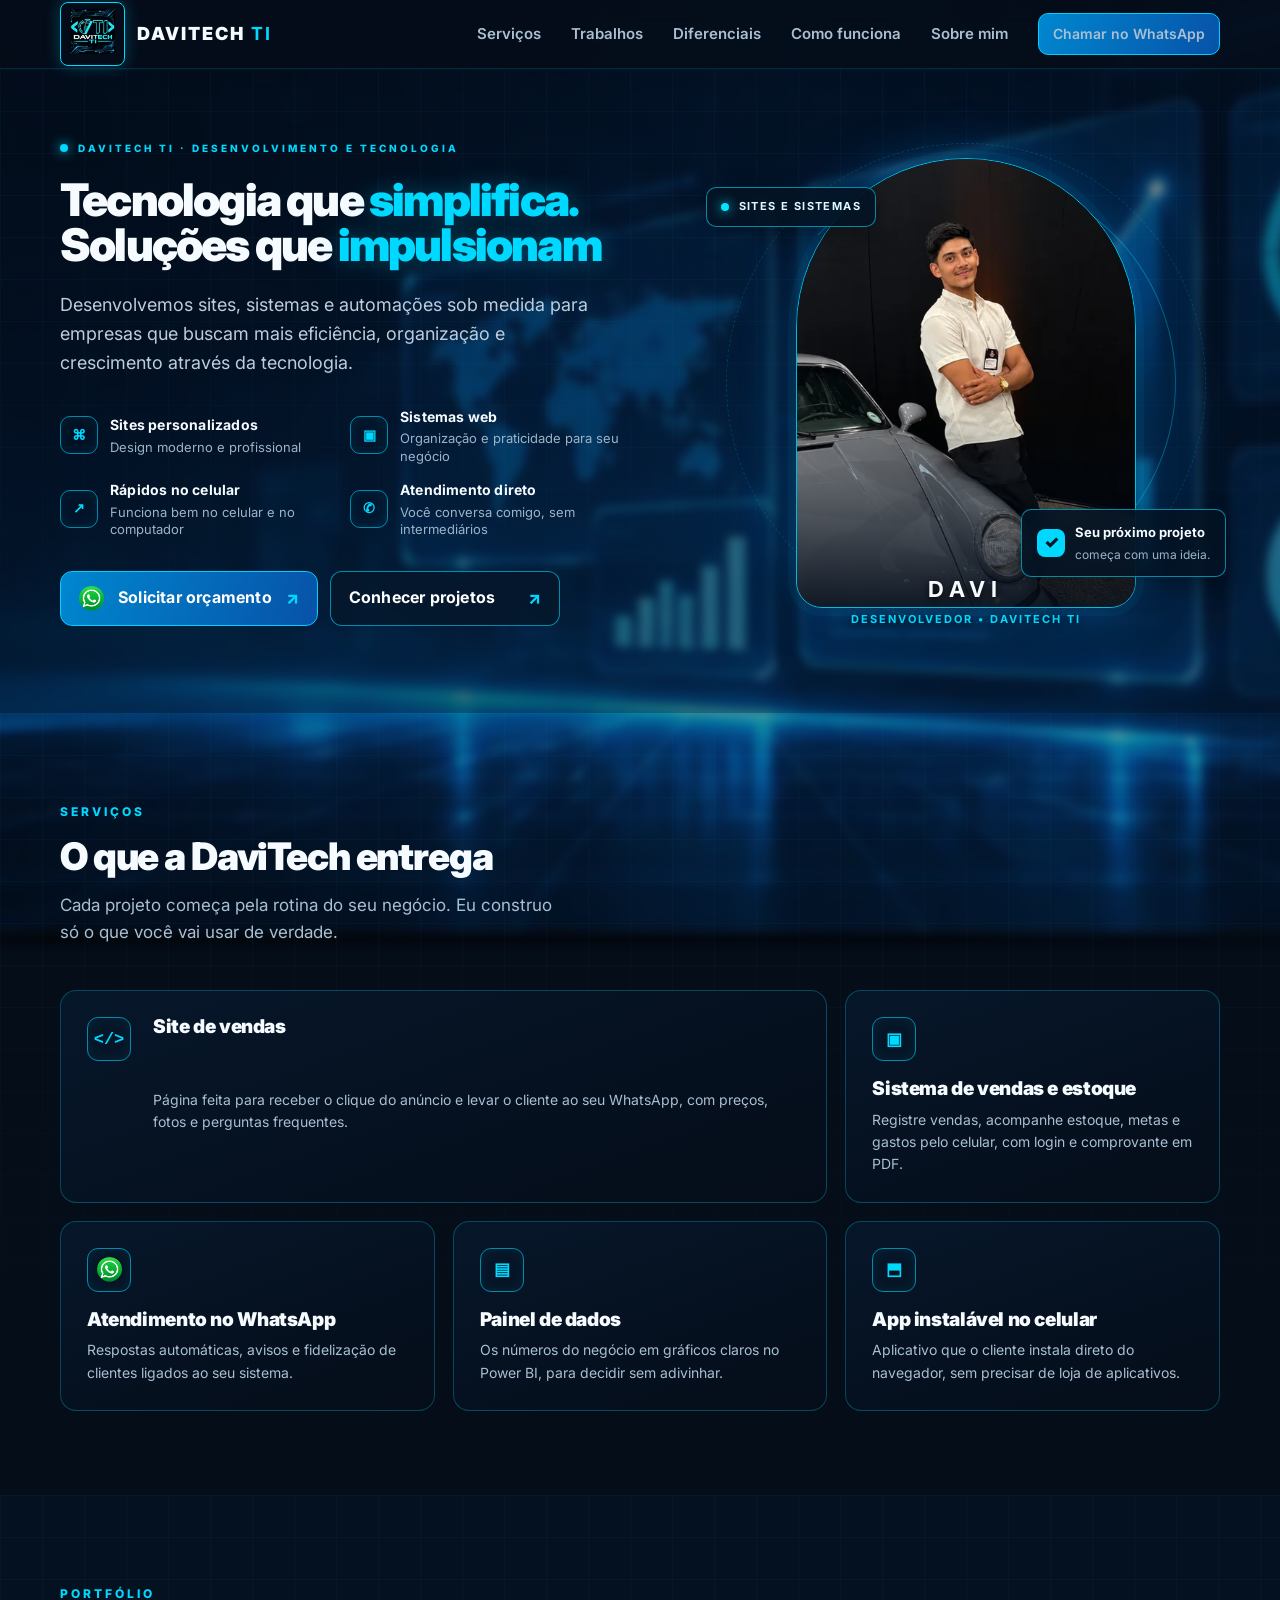
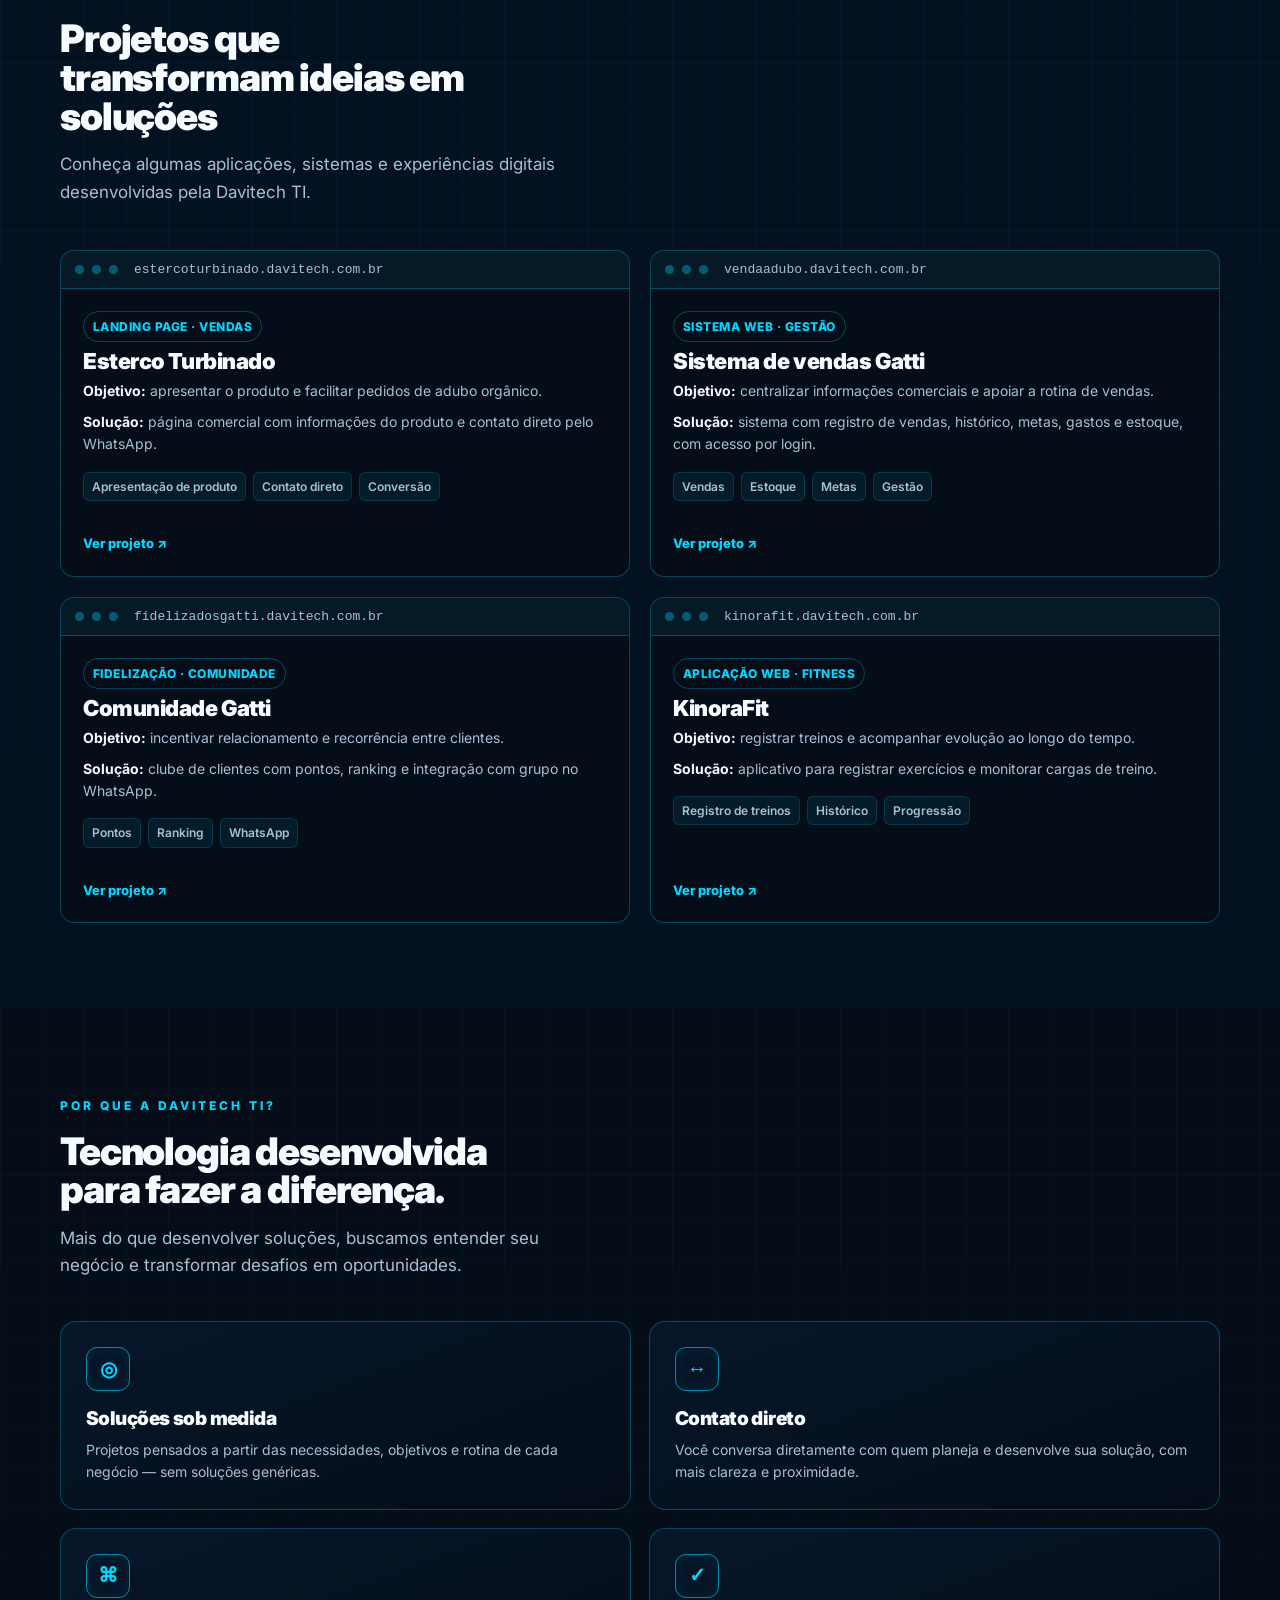
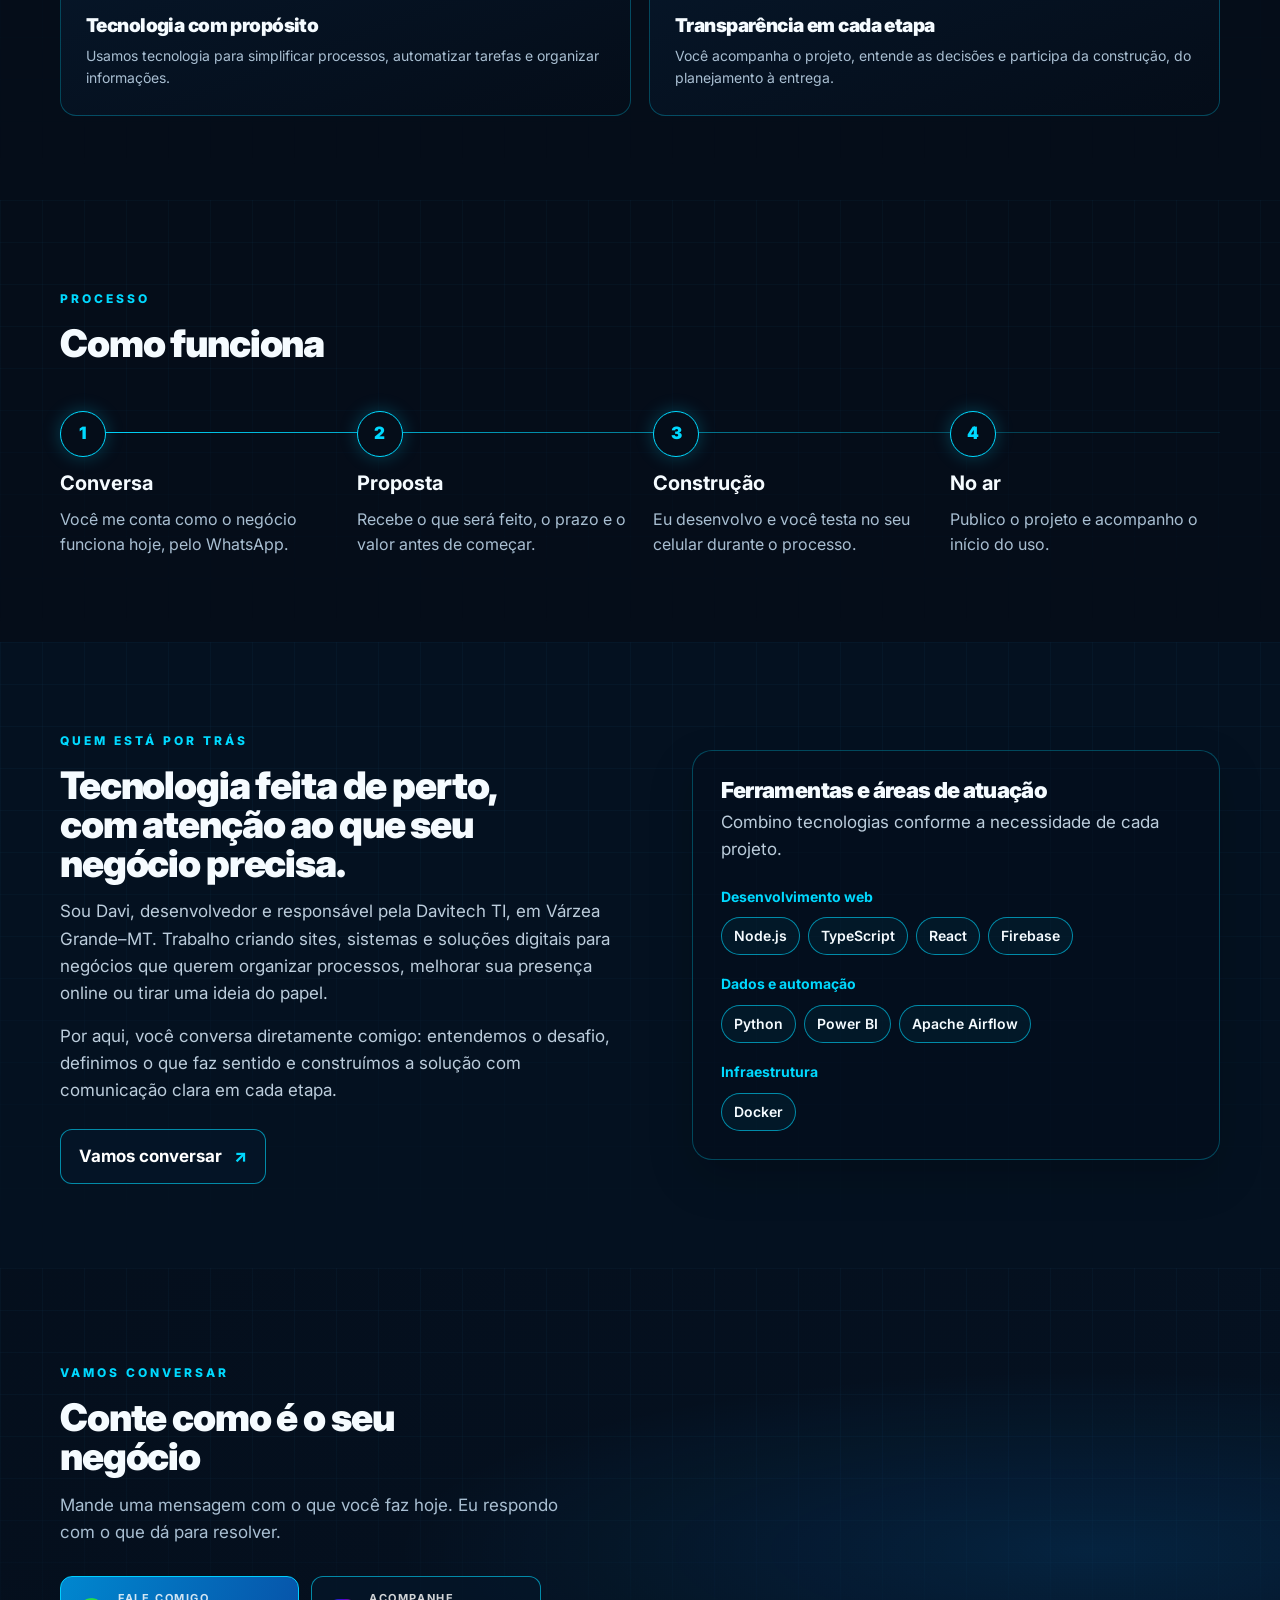
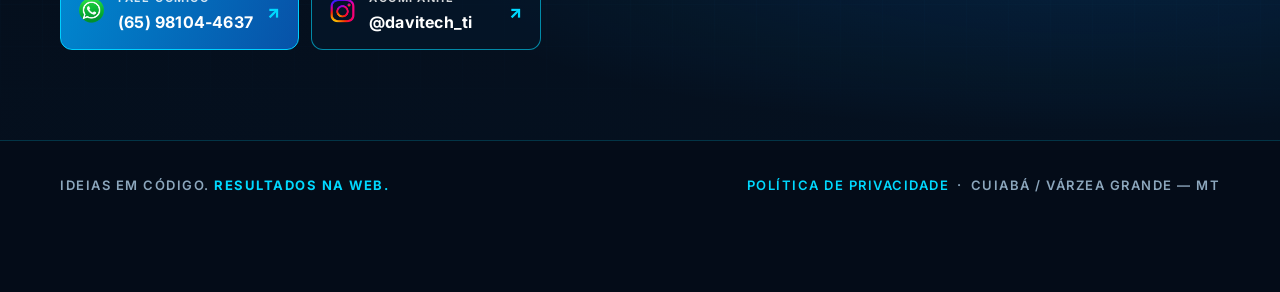
<file: index.html>
<!DOCTYPE html>
<html lang="pt-BR">

<head>
  <meta charset="utf-8">
  <meta name="viewport" content="width=device-width, initial-scale=1">
  <title>Davitech TI | Sites, sistemas e automações em Cuiabá e Várzea Grande</title>
  <meta name="description"
    content="Desenvolvimento de sites, sistemas e automações sob medida para negócios em Cuiabá, Várzea Grande e região. Atendimento direto pelo WhatsApp.">
  <meta name="theme-color" content="#061323">
  <meta name="robots" content="index, follow">
  <link rel="canonical" href="https://davitech.com.br/">
  <meta property="og:type" content="website">
  <meta property="og:locale" content="pt_BR">
  <meta property="og:title" content="Davitech TI | Tecnologia que simplifica negócios">
  <meta property="og:description" content="Sites, sistemas e automações sob medida para negócios de Cuiabá, Várzea Grande e região.">
  <meta property="og:url" content="https://davitech.com.br/">
  <meta property="og:site_name" content="Davitech TI">
  <meta property="og:image" content="https://davitech.com.br/img/og-image.jpg">
  <meta property="og:image:type" content="image/jpeg">
  <meta property="og:image:width" content="1200">
  <meta property="og:image:height" content="630">
  <meta property="og:image:alt" content="Tecnologia e painel digital representando soluções da Davitech TI">
  <meta name="twitter:card" content="summary_large_image">
  <meta name="twitter:title" content="Davitech TI | Tecnologia que simplifica negócios">
  <meta name="twitter:description" content="Sites, sistemas e automações sob medida para negócios.">
  <meta name="twitter:image" content="https://davitech.com.br/img/og-image.jpg">
  <link rel="icon" href="favicon.ico" sizes="48x48">
  <link rel="icon" type="image/png" href="img/favicon-32.png" sizes="32x32">
  <link rel="icon" type="image/webp" href="img/logo.webp" sizes="160x160">
  <link rel="apple-touch-icon" href="img/apple-touch-icon.png">

  <link rel="preconnect" href="https://fonts.googleapis.com">
  <link rel="preconnect" href="https://fonts.gstatic.com" crossorigin>
  <link href="https://fonts.googleapis.com/css2?family=Inter:wght@400;500;600;700;800;900&display=swap"
    rel="stylesheet">

  <link rel="stylesheet" href="css/style.css">

  <script type="application/ld+json">
  {
    "@context": "https://schema.org",
    "@type": "ProfessionalService",
    "name": "Davitech TI",
    "description": "Desenvolvimento de sites, sistemas e automações sob medida para negócios em Cuiabá, Várzea Grande e região.",
    "url": "https://davitech.com.br/",
    "logo": "https://davitech.com.br/img/logo.webp",
    "image": "https://davitech.com.br/img/og-image.jpg",
    "telephone": "+55-65-98104-4637",
    "founder": { "@type": "Person", "name": "Davi" },
    "address": {
      "@type": "PostalAddress",
      "addressLocality": "Várzea Grande",
      "addressRegion": "MT",
      "addressCountry": "BR"
    },
    "areaServed": [
      { "@type": "City", "name": "Cuiabá" },
      { "@type": "City", "name": "Várzea Grande" },
      { "@type": "AdministrativeArea", "name": "Mato Grosso" }
    ],
    "knowsAbout": ["Desenvolvimento de sites", "Sistemas web", "Automações", "Análise de dados"],
    "sameAs": ["https://instagram.com/davitech_ti"]
  }
  </script>

  <!--
  ANÚNCIOS: quando criar o Pixel da Meta e o Google Analytics, cole os códigos aqui.
  Lembre de avisar os visitantes (LGPD) numa página de privacidade.
-->

</head>

<body>

  <header class="topo">
    <div class="wrap">
      <a class="marca" href="#inicio" aria-label="DaviTech TI, início"><span class="marca-sinal"><img
            src="img/logo.webp" alt="Davitech TI" width="45" height="45"></span><span class="marca-texto">DAVITECH <b>TI</b></span></a>
      <nav class="menu" id="menu-principal" aria-label="Principal">
        <a class="l" href="#servicos">Serviços</a>
        <a class="l" href="#trabalhos">Trabalhos</a>
        <a class="l" href="#diferenciais">Diferenciais</a>
        <a class="l" href="#como">Como funciona</a>
        <a class="l" href="#sobre">Sobre mim</a>
        <a class="btn principal mini" data-wa href="https://wa.me/5565981044637" target="_blank" rel="noopener">Chamar
          no WhatsApp</a>
      </nav>

      <button class="menu-toggle" type="button" aria-label="Abrir menu" aria-expanded="false"
        aria-controls="menu-principal">
        <span></span>
        <span></span>
        <span></span>
      </button>
    </div>
  </header>

  <main id="inicio">

    <!-- HERO -->
    <section class="hero grade">
      <div class="wrap hero-grid">
        <div>
          <p class="eyebrow"><i></i>DAVITECH TI · DESENVOLVIMENTO E TECNOLOGIA</p>
          <h1>Tecnologia que <em>simplifica.</em> Soluções que <em>impulsionam</em></h1>
          <p class="intro">Desenvolvemos sites, sistemas e automações sob medida para empresas que buscam mais 
            eficiência, organização e crescimento através da tecnologia.</p>
          <ul class="pontos">
            <li><span class="ico">⌘</span><span><b>Sites personalizados</b><span>Design moderno e profissional</span></span></li>
            <li><span class="ico">▣</span><span><b>Sistemas web</b><span>Organização e praticidade para seu
                  negócio</span></span></li>
            <li><span class="ico">↗</span><span><b>Rápidos no celular</b><span>Funciona bem no celular e no
                  computador</span></span></li>
            <li><span class="ico">✆</span><span><b>Atendimento direto</b><span>Você conversa comigo, sem
                  intermediários</span></span></li>
          </ul>
          <div class="acoes">
            <a class="btn principal" data-wa href="https://wa.me/5565981044637" target="_blank" rel="noopener"><img
                src="img/whats.webp" alt="WhatsApp" width="25" height="25"><span><strong>Solicitar orçamento</strong></span><b class="seta">↗</b></a>
            <a class="btn secundario" href="#trabalhos"><span><strong>Conhecer projetos</strong></span><b class="seta">↗</b></a>
          </div>
        </div>

        <div class="retrato">
          <div class="orbita a"></div>
          <div class="orbita b"></div>
          <div class="moldura"><img src="img/minha-foto.webp" alt="Davi, fundador da Davitech TI" width="540"
              height="675" fetchpriority="high"></div>
          <div class="flutua um"><span class="pulso"></span>SITES E SISTEMAS</div>
          <div class="flutua dois"><span class="ok">✓</span><span><b>Seu próximo projeto</b><small>começa com uma
                ideia.</small></span></div>
          <div class="legenda"><b>DAVI</b><span>DESENVOLVEDOR • DAVITECH TI</span></div>
        </div>
      </div>
    </section>

    <!-- SERVIÇOS -->
    <section id="servicos" class="bloco grade">
      <div class="wrap">
        <span class="rotulo">SERVIÇOS</span>
        <h2 class="titulo">O que a DaviTech entrega</h2>
        <p class="sub">Cada projeto começa pela rotina do seu negócio. Eu construo só o que você vai usar de verdade.
        </p>
        <div class="servicos">
          <article class="servico destaque"><span class="ico">&lt;/&gt;</span>
            <h3>Site de vendas</h3>
            <p>Página feita para receber o clique do anúncio e levar o cliente ao seu WhatsApp, com preços, fotos e
              perguntas frequentes.</p>
          </article>
          <article class="servico"><span class="ico">▣</span>
            <h3>Sistema de vendas e estoque</h3>
            <p>Registre vendas, acompanhe estoque, metas e gastos pelo celular, com login e comprovante em PDF.</p>
          </article>
          <article class="servico"><span class="ico"><img src="img/whats.webp" alt="WhatsApp" width="25"
                height="25"></span>
            <h3>Atendimento no WhatsApp</h3>
            <p>Respostas automáticas, avisos e fidelização de clientes ligados ao seu sistema.</p>
          </article>
          <article class="servico"><span class="ico">▤</span>
            <h3>Painel de dados</h3>
            <p>Os números do negócio em gráficos claros no Power BI, para decidir sem adivinhar.</p>
          </article>
          <article class="servico"><span class="ico">⬒</span>
            <h3>App instalável no celular</h3>
            <p>Aplicativo que o cliente instala direto do navegador, sem precisar de loja de aplicativos.</p>
          </article>
        </div>
      </div>
    </section>

    <!-- PORTFÓLIO -->
    <section id="trabalhos" class="bloco alt grade">
      <div class="wrap">
        <span class="rotulo">PORTFÓLIO</span>
        <h2 class="titulo">Projetos que transformam ideias em soluções</h2>
        <p class="sub">Conheça algumas aplicações, sistemas e experiências digitais desenvolvidas pela Davitech TI.</p>
        <div class="trabalhos">
          <article class="janela">
            <div class="barra"><i></i><i></i><i></i><span>estercoturbinado.davitech.com.br</span></div>
            <div class="corpo">
              <span class="case-categoria">Landing page · Vendas</span>
              <h3>Esterco Turbinado</h3>
              <p><b>Objetivo:</b> apresentar o produto e facilitar pedidos de adubo orgânico.</p>
              <p><b>Solução:</b> página comercial com informações do produto e contato direto pelo WhatsApp.</p>
              <ul class="case-tags"><li>Apresentação de produto</li><li>Contato direto</li><li>Conversão</li></ul>
              <a class="abrir" href="https://estercoturbinado.davitech.com.br" target="_blank" rel="noopener">Ver projeto ↗</a>
            </div>
          </article>
          <article class="janela">
            <div class="barra"><i></i><i></i><i></i><span>vendaadubo.davitech.com.br</span></div>
            <div class="corpo">
              <span class="case-categoria">Sistema web · Gestão</span>
              <h3>Sistema de vendas Gatti</h3>
              <p><b>Objetivo:</b> centralizar informações comerciais e apoiar a rotina de vendas.</p>
              <p><b>Solução:</b> sistema com registro de vendas, histórico, metas, gastos e estoque, com acesso por login.</p>
              <ul class="case-tags"><li>Vendas</li><li>Estoque</li><li>Metas</li><li>Gestão</li></ul>
              <a class="abrir" href="https://venda-viw.davitech.com.br/" target="_blank" rel="noopener">Ver projeto ↗</a>
            </div>
          </article>
          <article class="janela">
            <div class="barra"><i></i><i></i><i></i><span>fidelizadosgatti.davitech.com.br</span></div>
            <div class="corpo">
              <span class="case-categoria">Fidelização · Comunidade</span>
              <h3>Comunidade Gatti</h3>
              <p><b>Objetivo:</b> incentivar relacionamento e recorrência entre clientes.</p>
              <p><b>Solução:</b> clube de clientes com pontos, ranking e integração com grupo no WhatsApp.</p>
              <ul class="case-tags"><li>Pontos</li><li>Ranking</li><li>WhatsApp</li></ul>
              <a class="abrir" href="https://fidelizados.netlify.app" target="_blank" rel="noopener">Ver projeto ↗</a>
            </div>
          </article>
          <article class="janela">
            <div class="barra"><i></i><i></i><i></i><span>kinorafit.davitech.com.br</span></div>
            <div class="corpo">
              <span class="case-categoria">Aplicação web · Fitness</span>
              <h3>KinoraFit</h3>
              <p><b>Objetivo:</b> registrar treinos e acompanhar evolução ao longo do tempo.</p>
              <p><b>Solução:</b> aplicativo para registrar exercícios e monitorar cargas de treino.</p>
              <ul class="case-tags"><li>Registro de treinos</li><li>Histórico</li><li>Progressão</li></ul>
              <a class="abrir" href="https://kinorafit.davitech.com.br" target="_blank" rel="noopener">Ver projeto ↗</a>
            </div>
          </article>
        </div>
      </div>
    </section>

    <!-- DIFERENCIAIS -->
    <section id="diferenciais" class="bloco grade">
      <div class="wrap">
        <span class="rotulo">POR QUE A DAVITECH TI?</span>
        <h2 class="titulo">Tecnologia desenvolvida para fazer a diferença.</h2>
        <p class="sub">Mais do que desenvolver soluções, buscamos entender seu negócio e transformar desafios em oportunidades.</p>
        <div class="diferenciais">
          <article class="diferencial"><span class="ico" aria-hidden="true">◎</span><h3>Soluções sob medida</h3><p>Projetos pensados a partir das necessidades, objetivos e rotina de cada negócio — sem soluções genéricas.</p></article>
          <article class="diferencial"><span class="ico" aria-hidden="true">↔</span><h3>Contato direto</h3><p>Você conversa diretamente com quem planeja e desenvolve sua solução, com mais clareza e proximidade.</p></article>
          <article class="diferencial"><span class="ico" aria-hidden="true">⌘</span><h3>Tecnologia com propósito</h3><p>Usamos tecnologia para simplificar processos, automatizar tarefas e organizar informações.</p></article>
          <article class="diferencial"><span class="ico" aria-hidden="true">✓</span><h3>Transparência em cada etapa</h3><p>Você acompanha o projeto, entende as decisões e participa da construção, do planejamento à entrega.</p></article>
        </div>
      </div>
    </section>

    <!-- COMO FUNCIONA -->
    <section id="como" class="bloco grade">
      <div class="wrap">
        <span class="rotulo">PROCESSO</span>
        <h2 class="titulo">Como funciona</h2>
        <ol class="passos">
          <li><b>Conversa</b><span>Você me conta como o negócio funciona hoje, pelo WhatsApp.</span></li>
          <li><b>Proposta</b><span>Recebe o que será feito, o prazo e o valor antes de começar.</span></li>
          <li><b>Construção</b><span>Eu desenvolvo e você testa no seu celular durante o processo.</span></li>
          <li><b>No ar</b><span>Publico o projeto e acompanho o início do uso.</span></li>
        </ol>
      </div>
    </section>

    <!-- SOBRE -->
    <section id="sobre" class="bloco alt grade">
      <div class="wrap sobre">
        <div class="sobre-texto">
          <span class="rotulo">QUEM ESTÁ POR TRÁS</span>
          <h2 class="titulo">Tecnologia feita de perto, com atenção ao que seu negócio precisa.</h2>
          <p>Sou Davi, desenvolvedor e responsável pela Davitech TI, em Várzea Grande–MT. Trabalho criando sites, sistemas e soluções digitais para negócios que querem organizar processos, melhorar sua presença online ou tirar uma ideia do papel.</p>
          <p>Por aqui, você conversa diretamente comigo: entendemos o desafio, definimos o que faz sentido e construímos a solução com comunicação clara em cada etapa.</p>
          <a class="btn secundario sobre-cta" href="https://wa.me/5565981044637?text=Olá%2C%20Davi!%20Quero%20conhecer%20melhor%20seu%20trabalho." target="_blank" rel="noopener">Vamos conversar <b class="seta">↗</b></a>
        </div>
        <div class="sobre-capacidades">
          <h3>Ferramentas e áreas de atuação</h3>
          <p>Combino tecnologias conforme a necessidade de cada projeto.</p>
          <div class="tec-grupos">
            <div class="tec-grupo"><b>Desenvolvimento web</b><ul class="tec" aria-label="Tecnologias de desenvolvimento web"><li>Node.js</li><li>TypeScript</li><li>React</li><li>Firebase</li></ul></div>
            <div class="tec-grupo"><b>Dados e automação</b><ul class="tec" aria-label="Tecnologias de dados e automação"><li>Python</li><li>Power BI</li><li>Apache Airflow</li></ul></div>
            <div class="tec-grupo"><b>Infraestrutura</b><ul class="tec" aria-label="Tecnologias de infraestrutura"><li>Docker</li></ul></div>
          </div>
        </div>
      </div>
    </section>

    <!-- CHAMADA FINAL -->
    <section class="final grade">
      <div class="wrap">
        <span class="rotulo">VAMOS CONVERSAR</span>
        <h2 class="titulo">Conte como é o seu negócio</h2>
        <p class="sub">Mande uma mensagem com o que você faz hoje. Eu respondo com o que dá para resolver.</p>
        <div class="acoes">
          <a class="btn principal" data-wa href="https://wa.me/5565981044637" target="_blank" rel="noopener"><span
              class="ic"><img src="img/whats.webp" alt="WhatsApp" width="25" height="25"></span><span><small>FALE
                COMIGO</small><strong>(65) 98104-4637</strong></span><b class="seta">↗</b></a>
          <a class="btn secundario" href="https://instagram.com/davitech_ti" target="_blank" rel="noopener"><span
              class="ic"><img src="img/insta.webp" alt="Instagram" width="25"
                height="25"></span><span><small>ACOMPANHE</small><strong>@davitech_ti</strong></span><b
              class="seta">↗</b></a>
        </div>
      </div>
    </section>
  </main>

  <footer>
    <div class="wrap">
      <span>IDEIAS EM CÓDIGO. <b>RESULTADOS NA WEB.</b></span>
      <span class="rodape-links">
        <a class="abrir-politica" href="privacidade.html">POLÍTICA DE PRIVACIDADE</a>
        <span aria-hidden="true">·</span>
        <span>CUIABÁ / VÁRZEA GRANDE — MT</span>
      </span>
    </div>
  </footer>

  <div class="fixo"><a class="btn principal" data-wa href="https://wa.me/5565981044637" target="_blank"
      rel="noopener" aria-label="Solicitar orçamento pelo WhatsApp"><img src="img/whats.webp" alt="" width="22" height="22">Solicitar orçamento</a></div>

  <script>
    // Mensagem que já vem escrita no WhatsApp do cliente.
    // Se o visitante chegou por anúncio com utm_campaign ou utm_source, a origem vai junto.
    (function () {
      var msg = "Olá, Davi! Vi o site da DaviTech e quero conversar sobre o meu negócio.";
      try {
        var p = new URLSearchParams(location.search);
        var origem = p.get("utm_campaign") || p.get("utm_source");
        if (origem) msg += " (origem: " + origem + ")";
      } catch (e) { }
      document.querySelectorAll("[data-wa]").forEach(function (a) {
        a.href = "https://wa.me/5565981044637?text=" + encodeURIComponent(msg);
      });
    })();

    const botaoMenu = document.querySelector('.menu-toggle');
    const menu = document.querySelector('#menu-principal');

    botaoMenu.addEventListener('click', function () {

      const aberto = menu.classList.toggle('aberto');

      botaoMenu.classList.toggle('ativo', aberto);

      botaoMenu.setAttribute('aria-expanded', aberto);

      botaoMenu.setAttribute(
        'aria-label',
        aberto ? 'Fechar menu' : 'Abrir menu'
      );

    });

    menu.querySelectorAll('a').forEach(link => {
      link.addEventListener('click', function () {

        menu.classList.remove('aberto');
        botaoMenu.classList.remove('ativo');

        botaoMenu.setAttribute('aria-expanded', 'false');
        botaoMenu.setAttribute('aria-label', 'Abrir menu');

      });
    });

    document.addEventListener('keydown', function (event) {
      if (event.key !== 'Escape') return;
      menu.classList.remove('aberto');
      botaoMenu.classList.remove('ativo');
      botaoMenu.setAttribute('aria-expanded', 'false');
      botaoMenu.setAttribute('aria-label', 'Abrir menu');
    });
  </script>
</body>

</html>
</file>
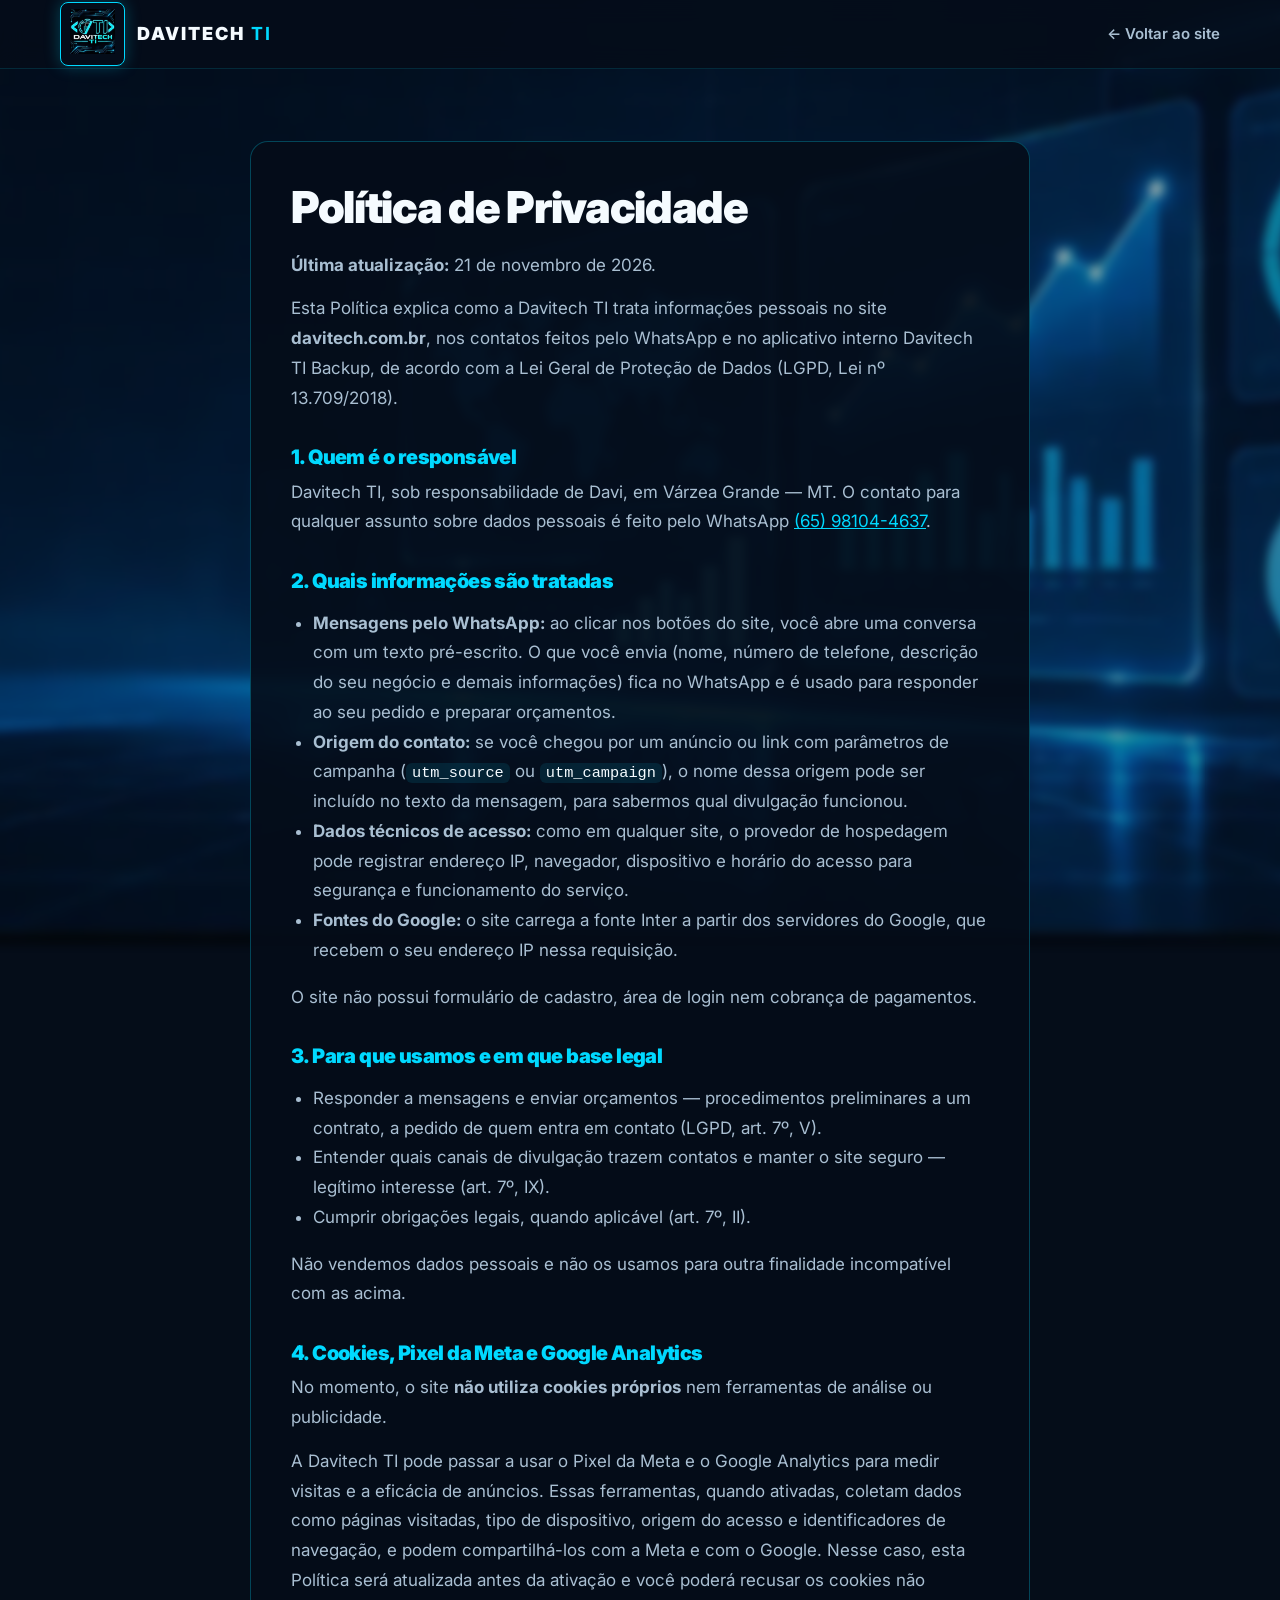
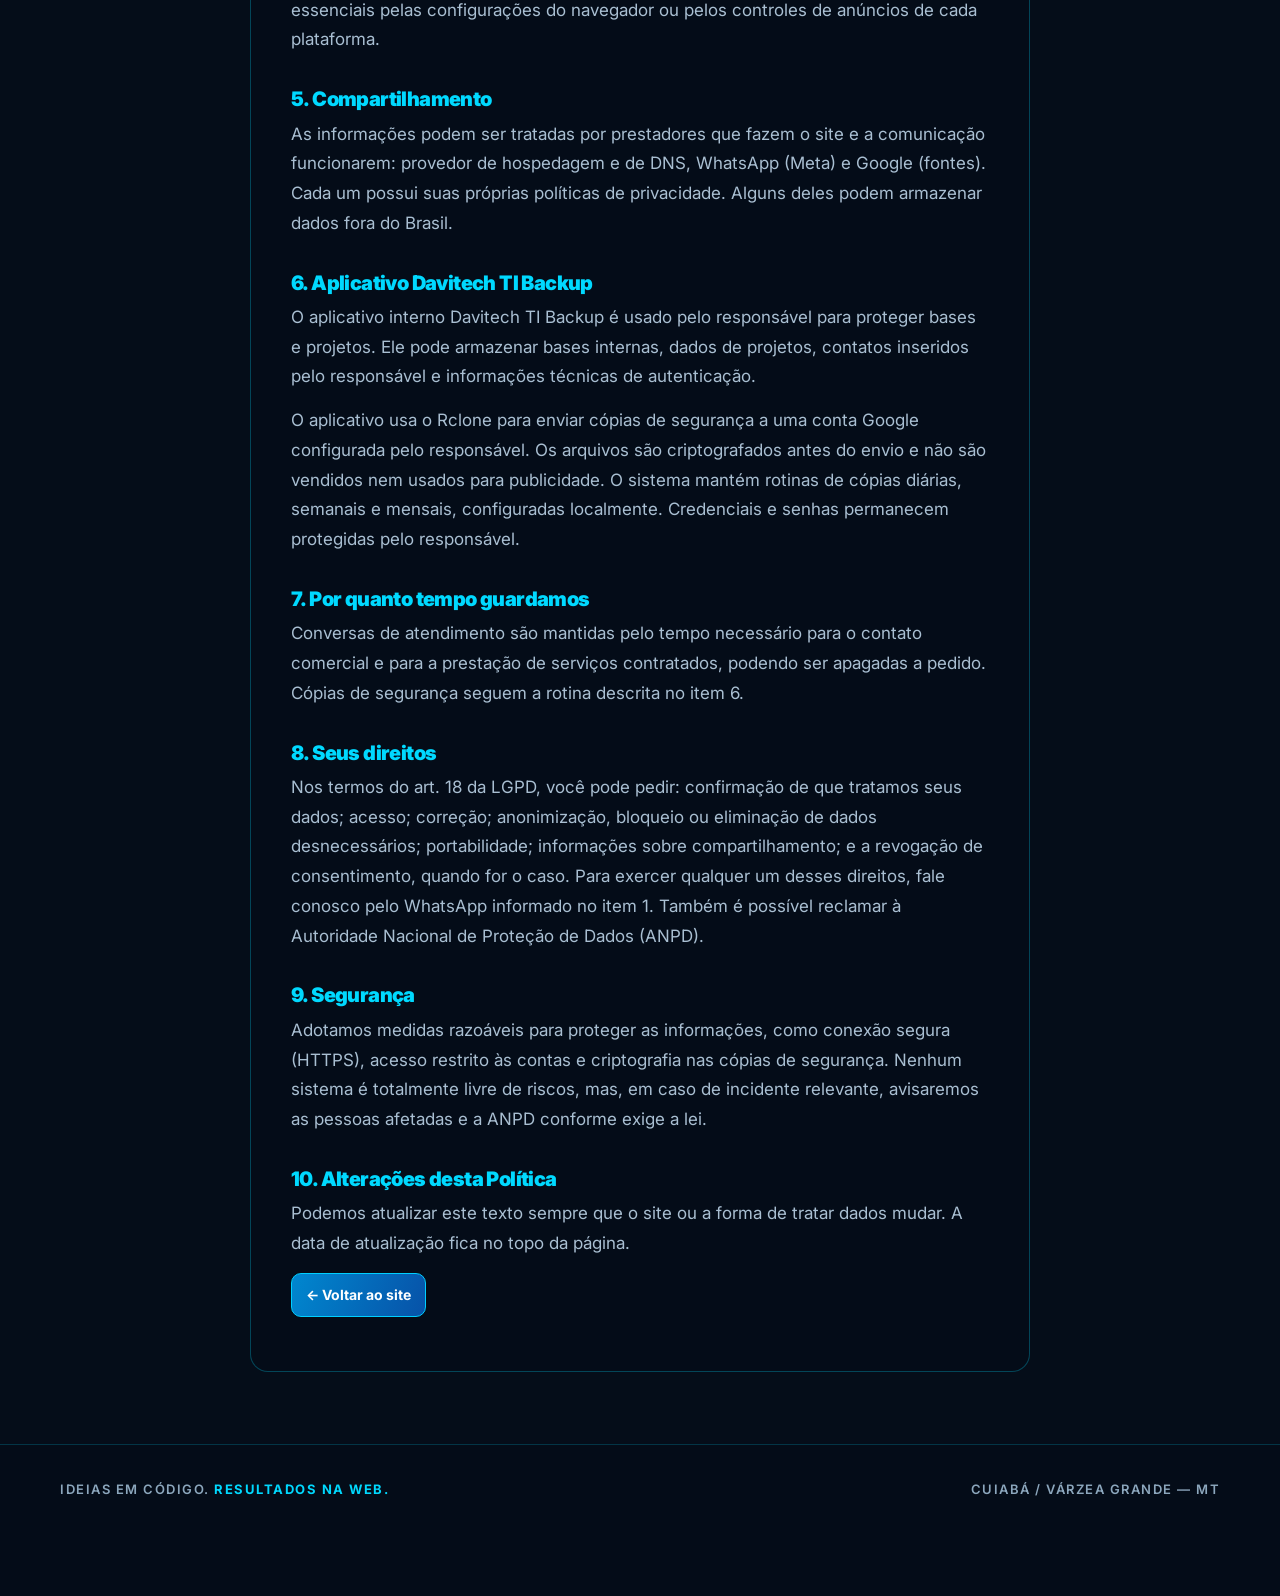
<file: privacidade.html>
<!DOCTYPE html>
<html lang="pt-BR">

<head>
  <meta charset="utf-8">
  <meta name="viewport" content="width=device-width, initial-scale=1">
  <title>Política de Privacidade | Davitech TI</title>
  <meta name="description"
    content="Como a Davitech TI trata dados pessoais no site davitech.com.br, nos contatos pelo WhatsApp e no aplicativo Davitech TI Backup.">
  <meta name="theme-color" content="#061323">
  <meta name="robots" content="index, follow">
  <link rel="canonical" href="https://davitech.com.br/privacidade.html">
  <meta property="og:type" content="website">
  <meta property="og:locale" content="pt_BR">
  <meta property="og:title" content="Política de Privacidade | Davitech TI">
  <meta property="og:description" content="Como a Davitech TI trata dados pessoais e informações de contato.">
  <meta property="og:url" content="https://davitech.com.br/privacidade.html">
  <meta property="og:site_name" content="Davitech TI">
  <meta property="og:image" content="https://davitech.com.br/img/og-image.jpg">
  <meta property="og:image:type" content="image/jpeg">
  <meta property="og:image:width" content="1200">
  <meta property="og:image:height" content="630">
  <link rel="icon" href="favicon.ico" sizes="48x48">
  <link rel="icon" type="image/png" href="img/favicon-32.png" sizes="32x32">
  <link rel="apple-touch-icon" href="img/apple-touch-icon.png">

  <link rel="preconnect" href="https://fonts.googleapis.com">
  <link rel="preconnect" href="https://fonts.gstatic.com" crossorigin>
  <link href="https://fonts.googleapis.com/css2?family=Inter:wght@400;500;600;700;800;900&display=swap"
    rel="stylesheet">

  <link rel="stylesheet" href="css/style.css">
</head>

<body>

  <header class="topo">
    <div class="wrap">
      <a class="marca" href="index.html" aria-label="DaviTech TI, página inicial"><span class="marca-sinal"><img
            src="img/logo.webp" alt="Davitech TI" width="45" height="45"></span><span class="marca-texto">DAVITECH <b>TI</b></span></a>
      <a class="voltar" href="index.html" aria-label="Voltar ao site"><span aria-hidden="true">←</span><span class="voltar-texto"> Voltar ao site</span></a>
    </div>
  </header>

  <main class="politica-pagina">
    <div class="wrap">
      <article class="politica">
        <h1>Política de Privacidade</h1>
        <p><strong>Última atualização:</strong> 21 de novembro de 2026.</p>
        <p>Esta Política explica como a Davitech TI trata informações pessoais no site <strong>davitech.com.br</strong>,
          nos contatos feitos pelo WhatsApp e no aplicativo interno Davitech TI Backup, de acordo com a Lei Geral de
          Proteção de Dados (LGPD, Lei nº 13.709/2018).</p>

        <h2>1. Quem é o responsável</h2>
        <p>Davitech TI, sob responsabilidade de Davi, em Várzea Grande — MT. O contato para qualquer assunto sobre
          dados pessoais é feito pelo WhatsApp <a href="https://wa.me/5565981044637" target="_blank" rel="noopener">(65)
            98104-4637</a>.</p>

        <h2>2. Quais informações são tratadas</h2>
        <ul>
          <li><strong>Mensagens pelo WhatsApp:</strong> ao clicar nos botões do site, você abre uma conversa com um
            texto pré-escrito. O que você envia (nome, número de telefone, descrição do seu negócio e demais
            informações) fica no WhatsApp e é usado para responder ao seu pedido e preparar orçamentos.</li>
          <li><strong>Origem do contato:</strong> se você chegou por um anúncio ou link com parâmetros de campanha
            (<code>utm_source</code> ou <code>utm_campaign</code>), o nome dessa origem pode ser incluído no texto da
            mensagem, para sabermos qual divulgação funcionou.</li>
          <li><strong>Dados técnicos de acesso:</strong> como em qualquer site, o provedor de hospedagem pode registrar
            endereço IP, navegador, dispositivo e horário do acesso para segurança e funcionamento do serviço.</li>
          <li><strong>Fontes do Google:</strong> o site carrega a fonte Inter a partir dos servidores do Google, que
            recebem o seu endereço IP nessa requisição.</li>
        </ul>
        <p>O site não possui formulário de cadastro, área de login nem cobrança de pagamentos.</p>

        <h2>3. Para que usamos e em que base legal</h2>
        <ul>
          <li>Responder a mensagens e enviar orçamentos — procedimentos preliminares a um contrato, a pedido de quem
            entra em contato (LGPD, art. 7º, V).</li>
          <li>Entender quais canais de divulgação trazem contatos e manter o site seguro — legítimo interesse (art. 7º,
            IX).</li>
          <li>Cumprir obrigações legais, quando aplicável (art. 7º, II).</li>
        </ul>
        <p>Não vendemos dados pessoais e não os usamos para outra finalidade incompatível com as acima.</p>

        <h2>4. Cookies, Pixel da Meta e Google Analytics</h2>
        <p>No momento, o site <strong>não utiliza cookies próprios</strong> nem ferramentas de análise ou publicidade.</p>
        <p>A Davitech TI pode passar a usar o Pixel da Meta e o Google Analytics para medir visitas e a eficácia de
          anúncios. Essas ferramentas, quando ativadas, coletam dados como páginas visitadas, tipo de dispositivo, origem
          do acesso e identificadores de navegação, e podem compartilhá-los com a Meta e com o Google. Nesse caso, esta
          Política será atualizada antes da ativação e você poderá recusar os cookies não essenciais pelas configurações
          do navegador ou pelos controles de anúncios de cada plataforma.</p>

        <h2>5. Compartilhamento</h2>
        <p>As informações podem ser tratadas por prestadores que fazem o site e a comunicação funcionarem: provedor de
          hospedagem e de DNS, WhatsApp (Meta) e Google (fontes). Cada um possui suas próprias políticas de privacidade.
          Alguns deles podem armazenar dados fora do Brasil.</p>

        <h2>6. Aplicativo Davitech TI Backup</h2>
        <p>O aplicativo interno Davitech TI Backup é usado pelo responsável para proteger bases e projetos. Ele pode
          armazenar bases internas, dados de projetos, contatos inseridos pelo responsável e informações técnicas de
          autenticação.</p>
        <p>O aplicativo usa o Rclone para enviar cópias de segurança a uma conta Google configurada pelo responsável. Os
          arquivos são criptografados antes do envio e não são vendidos nem usados para publicidade. O sistema mantém
          rotinas de cópias diárias, semanais e mensais, configuradas localmente. Credenciais e senhas permanecem
          protegidas pelo responsável.</p>

        <h2>7. Por quanto tempo guardamos</h2>
        <p>Conversas de atendimento são mantidas pelo tempo necessário para o contato comercial e para a prestação de
          serviços contratados, podendo ser apagadas a pedido. Cópias de segurança seguem a rotina descrita no item 6.</p>

        <h2>8. Seus direitos</h2>
        <p>Nos termos do art. 18 da LGPD, você pode pedir: confirmação de que tratamos seus dados; acesso; correção;
          anonimização, bloqueio ou eliminação de dados desnecessários; portabilidade; informações sobre
          compartilhamento; e a revogação de consentimento, quando for o caso. Para exercer qualquer um desses direitos,
          fale conosco pelo WhatsApp informado no item 1. Também é possível reclamar à Autoridade Nacional de Proteção
          de Dados (ANPD).</p>

        <h2>9. Segurança</h2>
        <p>Adotamos medidas razoáveis para proteger as informações, como conexão segura (HTTPS), acesso restrito às
          contas e criptografia nas cópias de segurança. Nenhum sistema é totalmente livre de riscos, mas, em caso de
          incidente relevante, avisaremos as pessoas afetadas e a ANPD conforme exige a lei.</p>

        <h2>10. Alterações desta Política</h2>
        <p>Podemos atualizar este texto sempre que o site ou a forma de tratar dados mudar. A data de atualização fica
          no topo da página.</p>

        <p><a class="btn principal mini" href="index.html">← Voltar ao site</a></p>
      </article>
    </div>
  </main>

  <footer>
    <div class="wrap">
      <span>IDEIAS EM CÓDIGO. <b>RESULTADOS NA WEB.</b></span>
      <span class="rodape-links">
        <span>CUIABÁ / VÁRZEA GRANDE — MT</span>
      </span>
    </div>
  </footer>

</body>

</html>
</file>
<file: css/style.css>
:root {
    --bg: #050d19;
    --bg2: #07182c;
    --azul: #168bff;
    --ciano: #00d9ff;
    --branco: #f5fbff;
    --suave: #a9bfd2;
    --borda: rgba(0, 217, 255, .28);
    --borda-forte: rgba(0, 217, 255, .6);
    --fonte: Inter, system-ui, -apple-system, "Segoe UI", Roboto, Arial, sans-serif;
}

* {
    box-sizing: border-box
}

body {
    margin: 0;
    position: relative;
    isolation: isolate;
    background: transparent;
    color: var(--branco);
    font-family: var(--fonte);
    font-size: 17px;
    line-height: 1.6;
    -webkit-font-smoothing: antialiased;
    overflow-x: hidden
}

body::before {
    content: "";
    position: fixed;
    inset: -20px;
    z-index: -1;
    filter: blur(4px);
    transform: scale(1.05);
    background:
        linear-gradient(rgba(5, 13, 25, .40), rgba(5, 13, 25, .40)),
        url("../img/dashboard-tech.webp") center center / cover no-repeat;
    pointer-events: none;
}

html {
    background: var(--bg);
    scroll-behavior: smooth;
    scroll-padding-top: 76px
}

a {
    color: inherit
}

p {
    margin: 0
}

h1,
h2,
h3 {
    margin: 0;
    font-weight: 900;
    letter-spacing: -.03em;
    line-height: 1.02
}

:focus-visible {
    outline: 3px solid var(--ciano);
    outline-offset: 3px;
    border-radius: 6px
}

.wrap {
    width: min(1160px, 100% - 44px);
    margin-inline: auto
}

/* ---------- fundo em grade ---------- */
.grade {
    position: relative;
    isolation: isolate
}

.grade::before {
    content: "";
    position: absolute;
    inset: 0;
    z-index: -1;
    opacity: .17;
    pointer-events: none;
    background-image: linear-gradient(rgba(45, 151, 210, .28) 1px, transparent 1px), linear-gradient(90deg, rgba(45, 151, 210, .28) 1px, transparent 1px);
    background-size: 42px 42px;
    mask-image: linear-gradient(180deg, #000 30%, transparent 100%);
}

/* ---------- topo ---------- */
.topo {
    position: sticky;
    top: 0;
    z-index: 30;
    background: rgba(5, 13, 25, .82);
    backdrop-filter: blur(12px);
    border-bottom: 1px solid rgba(0, 217, 255, .14)
}

.topo .wrap {
    display: flex;
    align-items: center;
    justify-content: space-between;
    gap: 20px;
    height: 68px
}

.marca {
    display: flex;
    align-items: center;
    gap: 12px;
    text-decoration: none;
    font-weight: 900;
    letter-spacing: 2px;
    font-size: 18px;
    white-space: nowrap
}

.marca b {
    color: var(--ciano)
}

.marca-sinal {
    color: var(--ciano);
    border: 1px solid var(--ciano);
    padding: 6px 9px;
    border-radius: 8px;
    font: 700 15px ui-monospace, Menlo, Consolas, monospace;
    box-shadow: 0 0 16px rgba(0, 217, 255, .28);
    letter-spacing: 0
}

.menu {
    display: flex;
    align-items: center;
    gap: 30px
}

.menu a {
    text-decoration: none;
    font-size: 15px;
    font-weight: 600;
    color: var(--suave);
}

.menu a:hover {
    color: var(--ciano)
}

/* ---------- botões ---------- */
.btn {
    display: inline-flex;
    align-items: center;
    gap: 14px;
    padding: 13px 18px;
    border-radius: 12px;
    text-decoration: none;
    color: #fff;
    font-weight: 700;
    transition: transform .25s, box-shadow .25s
}

.btn:hover {
    transform: translateY(-3px);
    box-shadow: 0 10px 30px rgba(0, 190, 255, .24)
}

.btn small {
    display: block;
    font-size: 11px;
    letter-spacing: 1.6px;
    font-weight: 700;
    opacity: .82;
    margin-bottom: 3px
}

.btn strong {
    display: block;
    font-size: 16px;
    letter-spacing: .2px
}

.btn .ic {
    font-size: 24px;
    line-height: 1
}

.btn .seta {
    margin-left: auto;
    color: var(--ciano);
    font-weight: 800
}

.btn.principal {
    background: linear-gradient(110deg, #0087cf, #0752a8);
    border: 1px solid #00cfff
}

.btn.principal .ic {
    color: #fff
}

.btn.secundario {
    background: rgba(6, 23, 42, .75);
    border: 1px solid var(--borda-forte)
}

.btn.secundario .ic {
    color: var(--ciano)
}

.btn.mini {
    padding: 9px 14px;
    font-size: 14px;
    border-radius: 10px;
    gap: 8px
}

/* ---------- hero ---------- */
.hero {
    padding: 54px 0 70px;
    position: relative;
    overflow: hidden;
    background: linear-gradient(80deg, rgba(3, 12, 25, .35) 8%, rgba(3, 12, 25, .18) 100%, rgba(3, 12, 25, .09) 80%)
}

.hero-grid {
    display: grid;
    grid-template-columns: 1.1fr .9fr;
    gap: 30px;
    align-items: center
}

.eyebrow {
    color: var(--ciano);
    font-size: 10px;
    font-weight: 800;
    letter-spacing: 3px;
    margin-bottom: 22px;
    animation: sobe .8s both
}

.eyebrow i {
    display: inline-block;
    width: 8px;
    height: 8px;
    border-radius: 50%;
    background: var(--ciano);
    box-shadow: 0 0 12px var(--ciano);
    margin-right: 10px
}

.hero h1 {
    font-size: clamp(35px, 5.6vw, 45px);
    letter-spacing: -.04em;
    line-height: .99;
    animation: sobe .9s .1s both
}

.hero h1 em {
    font-style: normal;
    color: var(--ciano);
    text-shadow: 0 0 24px rgba(0, 217, 255, .3)
}

.hero .intro {
    max-width: 30em;
    color: #bccddc;
    margin: 24px 0 28px;
    font-size: 18px;
    animation: sobe .9s .2s both
}

.pontos {
    list-style: none;
    margin: 0;
    padding: 0;
    display: grid;
    grid-template-columns: 1fr 1fr;
    gap: 14px 20px;
    max-width: 560px;
    animation: sobe .9s .3s both
}

.pontos li {
    display: flex;
    align-items: center;
    gap: 12px
}

.pontos .ico {
    display: grid;
    place-items: center;
    flex: 0 0 38px;
    height: 38px;
    border: 1px solid var(--borda-forte);
    color: var(--ciano);
    border-radius: 10px;
    font: 700 14px ui-monospace, Menlo, Consolas, monospace;
    box-shadow: inset 0 0 14px rgba(0, 217, 255, .08)
}

.pontos b {
    display: block;
    font-size: 14px;
    letter-spacing: .2px
}

.pontos span span {
    display: block;
    color: #9bb3c8;
    font-size: 13px;
    line-height: 1.35;
    margin-top: 2px
}

.acoes {
    display: flex;
    flex-wrap: wrap;
    gap: 12px;
    margin-top: 32px;
    animation: sobe .9s .4s both
}

.acoes .btn {
    min-width: 230px
}

/* retrato */
.retrato {
    position: relative;
    height: 520px;
    display: flex;
    align-items: center;
    justify-content: center;
    animation: surge 1.2s .2s both
}

.moldura {
    position: relative;
    width: min(84%, 340px);
    height: 450px;
    overflow: hidden;
    border-radius: 170px 170px 26px 26px;
    border: 1px solid rgba(0, 217, 255, .85);
    box-shadow: 0 0 0 8px rgba(0, 217, 255, .045), 0 0 56px rgba(0, 145, 255, .3)
}

.moldura img {
    width: 100%;
    height: 100%;
    object-fit: cover;
    object-position: 50% 20%;
    display: block
}

.moldura::after {
    content: "";
    position: absolute;
    inset: 55% 0 0;
    background: linear-gradient(transparent, rgba(3, 12, 25, .9))
}

.orbita {
    position: absolute;
    border: 1px solid rgba(0, 217, 255, .35);
    border-radius: 50%;
    pointer-events: none
}

.orbita.a {
    width: 420px;
    height: 420px;
    border-left-color: transparent;
    border-bottom-color: rgba(0, 217, 255, .85);
    animation: gira 28s linear infinite
}

.orbita.b {
    width: 480px;
    height: 480px;
    border-style: dashed;
    opacity: .5;
    animation: gira 42s linear infinite reverse
}

.flutua {
    position: absolute;
    display: flex;
    align-items: center;
    gap: 10px;
    background: rgba(4, 19, 36, .9);
    border: 1px solid var(--borda-forte);
    border-radius: 10px;
    box-shadow: 0 8px 24px rgba(0, 0, 0, .35);
    backdrop-filter: blur(10px)
}

.flutua.um {
    top: 64px;
    left: -6px;
    padding: 10px 14px;
    font-size: 11px;
    letter-spacing: 1.4px;
    font-weight: 700;
    color: #dffaff;
    animation: flutua 4s ease-in-out infinite
}

.flutua.dois {
    right: -6px;
    bottom: 66px;
    padding: 12px 15px;
    animation: flutua 4.5s ease-in-out infinite reverse
}

.pulso {
    width: 8px;
    height: 8px;
    border-radius: 50%;
    background: #00e4ff;
    box-shadow: 0 0 12px #00e4ff
}

.ok {
    display: grid;
    place-items: center;
    width: 28px;
    height: 28px;
    color: #001521;
    background: var(--ciano);
    border-radius: 8px;
    font-weight: 900
}

.flutua.dois b {
    display: block;
    font-size: 13px
}

.flutua.dois small {
    display: block;
    color: #9bb3c8;
    font-size: 12px;
    margin-top: 2px
}

.legenda {
    position: absolute;
    bottom: 14px;
    left: 50%;
    transform: translateX(-50%);
    text-align: center;
    white-space: nowrap;
    text-shadow: 0 2px 8px #000
}

.legenda b {
    display: block;
    font-size: 22px;
    letter-spacing: 6px
}

.legenda span {
    display: block;
    color: var(--ciano);
    font-size: 11px;
    letter-spacing: 2px;
    margin-top: 4px;
    font-weight: 700
}

/* ---------- seções ---------- */
section.bloco {
    padding: 84px 0
}

.rotulo {
    display: inline-block;
    color: var(--ciano);
    font-size: 12px;
    font-weight: 800;
    letter-spacing: 3px;
    margin-bottom: 16px
}

.titulo {
    font-size: clamp(28px, 4.6vw, 38px);
    max-width: 17ch
}

.sub {
    color: var(--suave);
    max-width: 46ch;
    margin-top: 16px
}

.alt {
    background: rgba(7, 24, 44, .42)
}

/* serviços */
.servicos {
    margin-top: 44px;
    display: grid;
    grid-template-columns: repeat(3, 1fr);
    gap: 18px
}

.servico {
    padding: 26px;
    border: 1px solid var(--borda);
    border-radius: 16px;
    background: linear-gradient(160deg, rgba(7, 24, 44, .9), rgba(5, 13, 25, .9));
    transition: border-color .25s, transform .25s
}

.servico:hover {
    border-color: var(--borda-forte);
    transform: translateY(-4px)
}

.servico .ico {
    display: grid;
    place-items: center;
    width: 44px;
    height: 44px;
    border: 1px solid var(--borda-forte);
    color: var(--ciano);
    border-radius: 11px;
    font: 700 17px ui-monospace, Menlo, Consolas, monospace;
    margin-bottom: 18px;
    box-shadow: inset 0 0 14px rgba(0, 217, 255, .08)
}

.servico h3 {
    font-size: 19px;
    letter-spacing: -.02em;
    margin-bottom: 10px
}

.servico p {
    color: var(--suave);
    font-size: 14px
}

.servico.destaque {
    grid-column: span 2;
    display: grid;
    grid-template-columns: auto 1fr;
    gap: 0 22px;
    align-items: start
}

.servico.destaque .ico {
    margin: 0;
    grid-row: span 2
}

/* trabalhos: janelas de navegador */
.trabalhos {
    margin-top: 44px;
    display: grid;
    grid-template-columns: repeat(2, 1fr);
    gap: 20px
}

.janela {
    border: 1px solid var(--borda);
    border-radius: 14px;
    background: var(--bg);
    overflow: hidden;
    display: flex;
    flex-direction: column;
    transition: border-color .25s, transform .25s
}

.janela:hover {
    border-color: var(--borda-forte);
    transform: translateY(-4px)
}

.barra {
    display: flex;
    align-items: center;
    gap: 8px;
    padding: 11px 14px;
    background: rgba(0, 217, 255, .06);
    border-bottom: 1px solid var(--borda)
}

.barra i {
    width: 9px;
    height: 9px;
    border-radius: 50%;
    background: rgba(0, 217, 255, .35)
}

.barra span {
    margin-left: 8px;
    font: 500 13px ui-monospace, Menlo, Consolas, monospace;
    color: var(--suave);
    overflow: hidden;
    text-overflow: ellipsis;
    white-space: nowrap
}

.janela .corpo {
    padding: 22px;
    display: flex;
    flex-direction: column;
    gap: 8px;
    flex: 1
}

.janela h3 {
    font-size: 22px;
    letter-spacing: -.02em
}

.janela p {
    color: var(--suave);
    font-size: 14px
}

.janela a.abrir {
    margin-top: auto;
    padding-top: 12px;
    color: var(--ciano);
    font-weight: 800;
    text-decoration: none;
    font-size: 13px
}

.janela a.abrir:hover {
    text-decoration: underline;
    text-underline-offset: 4px
}

.janela:last-child:nth-child(odd) {
    grid-column: span 2
}

/* como funciona: sequência real */
.passos {
    margin: 48px 0 0;
    padding: 0;
    list-style: none;
    display: grid;
    grid-template-columns: repeat(4, 1fr);
    gap: 26px;
    counter-reset: p;
    position: relative
}

.passos::before {
    content: "";
    position: absolute;
    left: 0;
    right: 0;
    top: 21px;
    height: 1px;
    background: linear-gradient(90deg, var(--ciano), rgba(0, 217, 255, .1))
}

.passos li {
    counter-increment: p;
    position: relative;
    padding-top: 56px
}

.passos li::before {
    content: counter(p);
    position: absolute;
    top: 0;
    left: 0;
    display: grid;
    place-items: center;
    width: 44px;
    height: 44px;
    border-radius: 50%;
    background: var(--bg);
    border: 1px solid var(--ciano);
    color: var(--ciano);
    font-weight: 900;
    box-shadow: 0 0 18px rgba(0, 217, 255, .25)
}

.passos b {
    display: block;
    font-size: 20px;
    margin-bottom: 8px
}

.passos span {
    color: var(--suave);
    font-size: 16px;
    display: block
}


/* ---------- sobre / apresentação ---------- */
.sobre {
    display: grid;
    grid-template-columns: 1.05fr .95fr;
    gap: 48px;
    align-items: center
}

.sobre-texto .titulo {
    max-width: 19ch
}

.sobre p {
    color: #bccddc;
    max-width: 52ch;
    margin-top: 16px
}

.sobre-cta {
    display: inline-flex;
    margin-top: 24px;
    align-items: center;
    gap: 12px
}

.sobre-capacidades {
    padding: 28px;
    border: 1px solid var(--borda);
    border-radius: 20px;
    background: rgba(4, 16, 30, .62);
    box-shadow: 0 18px 45px rgba(0, 0, 0, .18)
}

.sobre-capacidades h3 {
    font-size: 22px;
    margin-bottom: 8px
}

.sobre-capacidades>p {
    margin: 0 0 22px
}

.tec-grupos {
    display: grid;
    gap: 18px
}

.tec-grupo>b {
    display: block;
    color: var(--ciano);
    font-size: 14px;
    margin-bottom: 9px
}

.tec {
    list-style: none;
    margin: 0;
    padding: 0;
    display: flex;
    flex-wrap: wrap;
    gap: 8px
}

.tec li {
    padding: 7px 12px;
    border: 1px solid var(--borda-forte);
    border-radius: 999px;
    font-weight: 600;
    font-size: 14px;
    background: rgba(0, 217, 255, .05)
}

/* chamada final */
.final {
    padding: 90px 0;
    text-align: left;
    background: radial-gradient(ellipse at 85% 60%, rgba(0, 145, 255, .14), transparent 45%), linear-gradient(120deg, rgba(6, 19, 35, .42), rgba(7, 24, 44, .42))
}

.final .titulo {
    max-width: 15ch
}

.final .acoes {
    animation: none;
    margin-top: 30px
}

footer {
    border-top: 1px solid rgba(0, 217, 255, .2);
    padding: 34px 0 96px;
    color: #8ca7bd;
    background: rgba(5, 13, 25, .82);
    font-size: 13px;
    letter-spacing: 1.5px;
    font-weight: 600
}

footer .wrap {
    display: grid;
    grid-template-columns: 1fr auto;
    align-items: center;
    gap: 18px
}

footer b {
    color: var(--ciano)
}

footer .rodape-links {
    display: flex;
    align-items: center;
    justify-content: flex-end;
    flex-wrap: wrap;
    gap: 8px;
    text-align: right
}

footer a.abrir-politica {
    color: var(--ciano);
    font: inherit;
    letter-spacing: inherit;
    text-decoration: none
}

footer a.abrir-politica:hover,
footer a:hover {
    text-decoration: underline;
    text-underline-offset: 4px
}


/* barra fixa no celular */
.fixo {
    display: none
}

@keyframes sobe {
    from {
        opacity: 0;
        transform: translateY(18px)
    }

    to {
        opacity: 1;
        transform: none
    }
}

@keyframes surge {
    from {
        opacity: 0
    }

    to {
        opacity: 1
    }
}

@keyframes flutua {

    0%,
    100% {
        transform: translateY(0)
    }

    50% {
        transform: translateY(-9px)
    }
}

@keyframes gira {
    to {
        transform: rotate(360deg)
    }
}

@media (max-width:900px) {
    .menu a.l {
        display: none
    }

    .hero-grid,
    .sobre {
        grid-template-columns: 1fr
    }

    .hero {
        padding-top: 36px;
        background-position: center center
    }

    .retrato {
        height: 470px;
        margin-top: 10px
    }

    .moldura {
        height: 400px;
        width: min(78%, 300px)
    }

    .orbita.a {
        width: 350px;
        height: 350px
    }

    .orbita.b {
        width: 400px;
        height: 400px
    }

    .servicos,
    .trabalhos,
    .diferenciais {
        grid-template-columns: 1fr
    }

    .servico.destaque {
        grid-column: auto;
        display: block
    }

    .servico.destaque .ico {
        margin: 0 0 18px
    }

    .janela:last-child:nth-child(odd) {
        grid-column: auto
    }

    .passos {
        grid-template-columns: 1fr 1fr;
        gap: 34px 26px
    }

    .passos::before {
        display: none
    }

    .diferenciais {
        grid-template-columns: 1fr
    }
}

@media (max-width:640px) {
    body {
        font-size: 16px;
        background: var(--bg);
        background-image: none
    }

    body::before {
        background-position: center top;
        background-size: cover;
        background-image:
            linear-gradient(rgba(5, 13, 25, .40), rgba(5, 13, 25, .40)),
            url("../img/dashboard-tech.webp")
    }

    section.bloco {
        padding: 60px 0
    }

    .hero {
        background: linear-gradient(55deg, rgba(3, 12, 25, .12), rgba(3, 12, 25, .05) 80%, rgba(3, 12, 25, .02))
    }

    .alt {
        background: rgba(7, 24, 44, .18)
    }

    .servico {
        background: linear-gradient(160deg, rgba(7, 24, 44, .68), rgba(5, 13, 25, .68))
    }

    .sobre-capacidades {
        background: rgba(4, 16, 30, .42)
    }

    .final {
        background: radial-gradient(ellipse at 85% 60%, rgba(0, 145, 255, .08), transparent 45%), linear-gradient(120deg, rgba(6, 19, 35, .22), rgba(7, 24, 44, .22))
    }

    footer {
        padding: 28px 0 112px;
        text-align: center
    }

    footer .wrap {
        grid-template-columns: 1fr;
        justify-items: center
    }

    footer .rodape-links {
        justify-content: center;
        text-align: center
    }
}

@media (prefers-reduced-motion:reduce) {

    *,
    *::before,
    *::after {
        animation: none !important;
        transition: none !important;
        scroll-behavior: auto !important
    }
}

/* BOTÃO MENU HAMBÚRGUER */
.menu-toggle {
    display: none;
    width: 46px;
    height: 46px;
    padding: 10px;
    background: rgba(0, 217, 255, .08);
    border: 1px solid var(--borda-forte);
    border-radius: 10px;
    cursor: pointer;
    flex-direction: column;
    justify-content: center;
    align-items: center;
    gap: 6px;
    z-index: 50;
}

.menu-toggle span {
    display: block;
    width: 23px;
    height: 2px;
    background: var(--ciano);
    border-radius: 5px;
    transition: .3s;
}

/* RESPONSIVIDADE */
@media (max-width: 900px) {

    .topo .wrap {
        position: relative;
        justify-content: flex-start;
    }

    /* menu à esquerda, logo à direita, texto centralizado */
    .menu-toggle {
        display: flex;
        order: 1;
    }

    .marca {
        order: 2;
        margin-left: auto;
    }

    .marca-texto {
        position: absolute;
        left: 50%;
        top: 50%;
        transform: translate(-50%, -50%);
    }

    .menu {
        display: none;
        position: absolute;
        top: 68px;
        left: 0;
        width: min(280px, calc(100vw - 44px));
        padding: 18px;
        flex-direction: column;
        align-items: stretch;
        gap: 16px;
        background: #07182c;
        border: 1px solid var(--borda-forte);
        border-radius: 14px;
        box-shadow: 0 12px 35px rgba(0, 0, 0, .5);
    }

    .menu.aberto {
        display: flex;
    }

    .menu a.l {
        display: block;
        padding: 8px;
    }

    .menu .btn.mini {
        display: inline-flex;
        justify-content: center;
    }

    .menu-toggle.ativo span:nth-child(1) {
        transform: translateY(8px) rotate(45deg);
    }

    .menu-toggle.ativo span:nth-child(2) {
        opacity: 0;
    }

    .menu-toggle.ativo span:nth-child(3) {
        transform: translateY(-8px) rotate(-45deg);
    }
}

/* telas muito estreitas: texto um pouco menor para não encostar no menu/logo */
@media (max-width: 400px) {
    .marca-texto {
        font-size: 15px;
        letter-spacing: 1px;
    }
}

/* Portfólio: apresentação dos cases */
.case-categoria {
    display: inline-flex;
    align-self: flex-start;
    padding: 5px 9px;
    border: 1px solid var(--borda);
    border-radius: 999px;
    color: var(--ciano);
    font-size: 12px;
    font-weight: 800;
    letter-spacing: .04em;
    text-transform: uppercase
}

.janela .corpo p {
    margin: 0
}

.janela .corpo p b {
    color: var(--branco)
}

.case-tags {
    display: flex;
    flex-wrap: wrap;
    gap: 7px;
    list-style: none;
    margin: 8px 0 12px;
    padding: 0
}

.case-tags li {
    padding: 4px 8px;
    border-radius: 6px;
    background: rgba(0, 217, 255, .07);
    border: 1px solid rgba(0, 217, 255, .15);
    color: var(--suave);
    font-size: 12px;
    font-weight: 600
}

/* Diferenciais */
.diferenciais {
    margin-top: 42px;
    display: grid;
    grid-template-columns: repeat(2, minmax(0, 1fr));
    gap: 18px
}

.diferencial {
    padding: 25px;
    border: 1px solid var(--borda);
    border-radius: 16px;
    background: linear-gradient(160deg, rgba(7, 24, 44, .9), rgba(5, 13, 25, .9));
    transition: border-color .25s, transform .25s
}

.diferencial:hover {
    border-color: var(--borda-forte);
    transform: translateY(-3px)
}

.diferencial .ico {
    display: grid;
    place-items: center;
    width: 44px;
    height: 44px;
    margin-bottom: 18px;
    border: 1px solid var(--borda-forte);
    border-radius: 11px;
    color: var(--ciano);
    font: 700 20px ui-monospace, Menlo, Consolas, monospace;
    box-shadow: inset 0 0 14px rgba(0, 217, 255, .08)
}

.diferencial h3 {
    font-size: 19px;
    margin-bottom: 10px
}

.diferencial p {
    color: var(--suave);
    font-size: 14px
}

@media (max-width: 900px) {
    .diferenciais {
        grid-template-columns: 1fr
    }
}

/* ---------- página de política de privacidade ---------- */
.voltar {
    color: var(--suave);
    font-size: 15px;
    font-weight: 600;
    text-decoration: none
}

.voltar:hover {
    color: var(--ciano)
}

.politica-pagina {
    padding: clamp(36px, 7vw, 72px) 0
}

.politica {
    width: min(780px, 100%);
    margin-inline: auto;
    padding: clamp(20px, 5vw, 40px);
    border: 1px solid var(--borda);
    border-radius: 18px;
    background: rgba(5, 13, 25, .9)
}

.politica p {
    margin: 0 0 14px
}

.politica h1 {
    margin: 0 0 18px;
    font-size: clamp(30px, 6vw, 44px);
    line-height: 1.15
}

.politica h2 {
    margin: 34px 0 10px;
    color: var(--ciano);
    font-size: 20px
}

.politica p,
.politica li {
    color: var(--suave);
    line-height: 1.75
}

.politica ul {
    padding-left: 22px
}

.politica a:not(.btn) {
    color: var(--ciano)
}

.politica code {
    padding: 1px 6px;
    border-radius: 6px;
    background: rgba(0, 217, 255, .1);
    color: var(--branco);
    font-size: .9em
}

@media (max-width: 900px) {
    .voltar {
        order: 1;
        font-size: 24px;
        line-height: 1
    }

    .voltar-texto {
        display: none
    }
}
</file>
